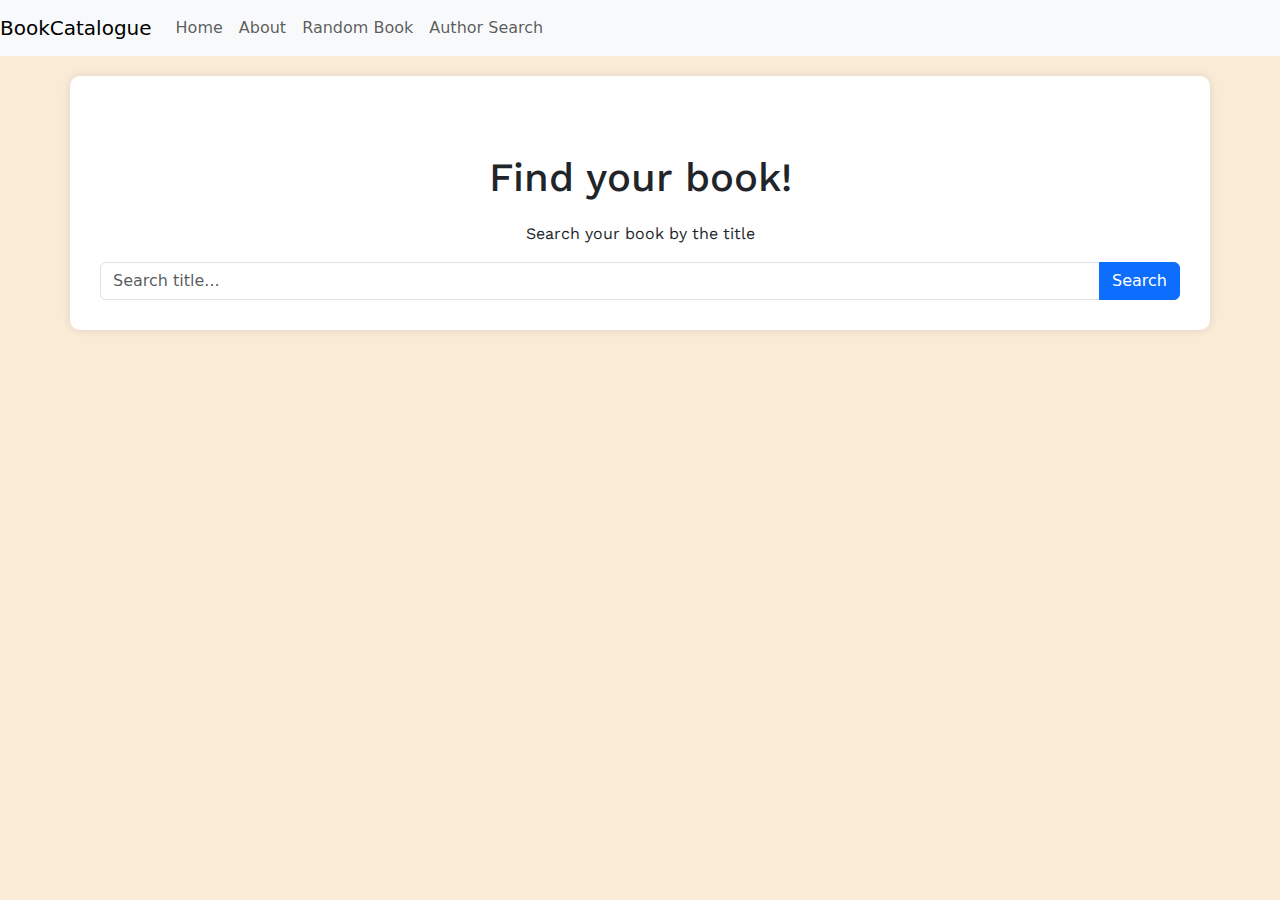
<file: book-catalogue/index.html>
<!DOCTYPE html>
<html lang="en">
  <head>
    <meta charset="UTF-8" />
    <meta name="viewport" content="width=device-width, initial-scale=1.0" />
    <link
      href="https://cdn.jsdelivr.net/npm/bootstrap@5.3.3/dist/css/bootstrap.min.css"
      rel="stylesheet"
      integrity="sha384-QWTKZyjpPEjISv5WaRU9OFeRpok6YctnYmDr5pNlyT2bRjXh0JMhjY6hW+ALEwIH"
      crossorigin="anonymous"
    />
    <script src="https://cdn.jsdelivr.net/npm/bootstrap@5.3.0-alpha1/dist/js/bootstrap.bundle.min.js"></script>
    <title>Book Finder</title>
  </head>
  <body>
    <nav class="navbar navbar-expand-lg navbar-light bg-light">
      <a class="navbar-brand" href="#">BookCatalogue</a>
      <button
        class="navbar-toggler"
        type="button"
        data-bs-toggle="collapse"
        data-bs-target="#navbarSupportedContent"
        aria-controls="navbarSupportedContent"
        aria-expanded="false"
        aria-label="Toggle navigation"
      >
        <span class="navbar-toggler-icon"></span>
      </button>

      <div class="collapse navbar-collapse" id="navbarSupportedContent">
        <ul class="navbar-nav mr-auto">
          <li class="nav-item active">
            <a class="nav-link" href="./index.html">Home</a>
          </li>
          <li class="nav-item">
            <a class="nav-link" href="./public/about.html">About</a>
          </li>
          <li class="nav-item">
            <a class="nav-link" href="./public/random.html">Random Book</a>
          </li>
          <li class="nav-item">
            <a class="nav-link" href="./public/author.html">Author Search</a>
          </li>
        </ul>
      </div>
    </nav>

    <div class="container">
      <h1 id="title" class="text-center mt-5">Find your book!</h1>
      <p class="text-center">Search your book by the title</p>
      <div class="row">
        <div id="input" class="input-group mx-auto col-lg-6 col-md-8 col-sm-12">
          <input
            id="search-box"
            type="text"
            class="form-control"
            placeholder="Search title..."
          />
          <button id="search" class="btn btn-primary" onclick="">Search</button>
        </div>
      </div>
      </div>
      <div class="book-list">
        <h2 class="text-text text-center mt-2">Search Results</h2>
        <div id="list-output">
          <div class="row">
            <!--Card-->
          </div>
        </div>
      </div>
    </div>

    <!--JQuery integration-->
    <script src="https://code.jquery.com/jquery-3.6.0.min.js"></script>

    <!--CSS-->
    <link rel="stylesheet" type="text/css" href="./style.css" />
    <link
      href="https://fonts.googleapis.com/css2?family=Work+Sans:ital,wght@0,100..900;1,100..900&display=swap"
      rel="stylesheet"
    />

    <!--Google fonts used-->
    <link rel="preconnect" href="https://fonts.googleapis.com" />
    <link rel="preconnect" href="https://fonts.gstatic.com" crossorigin />

    <!--Scripts-->
    <script src="./app.js"></script>
  </body>
</html>
</file>
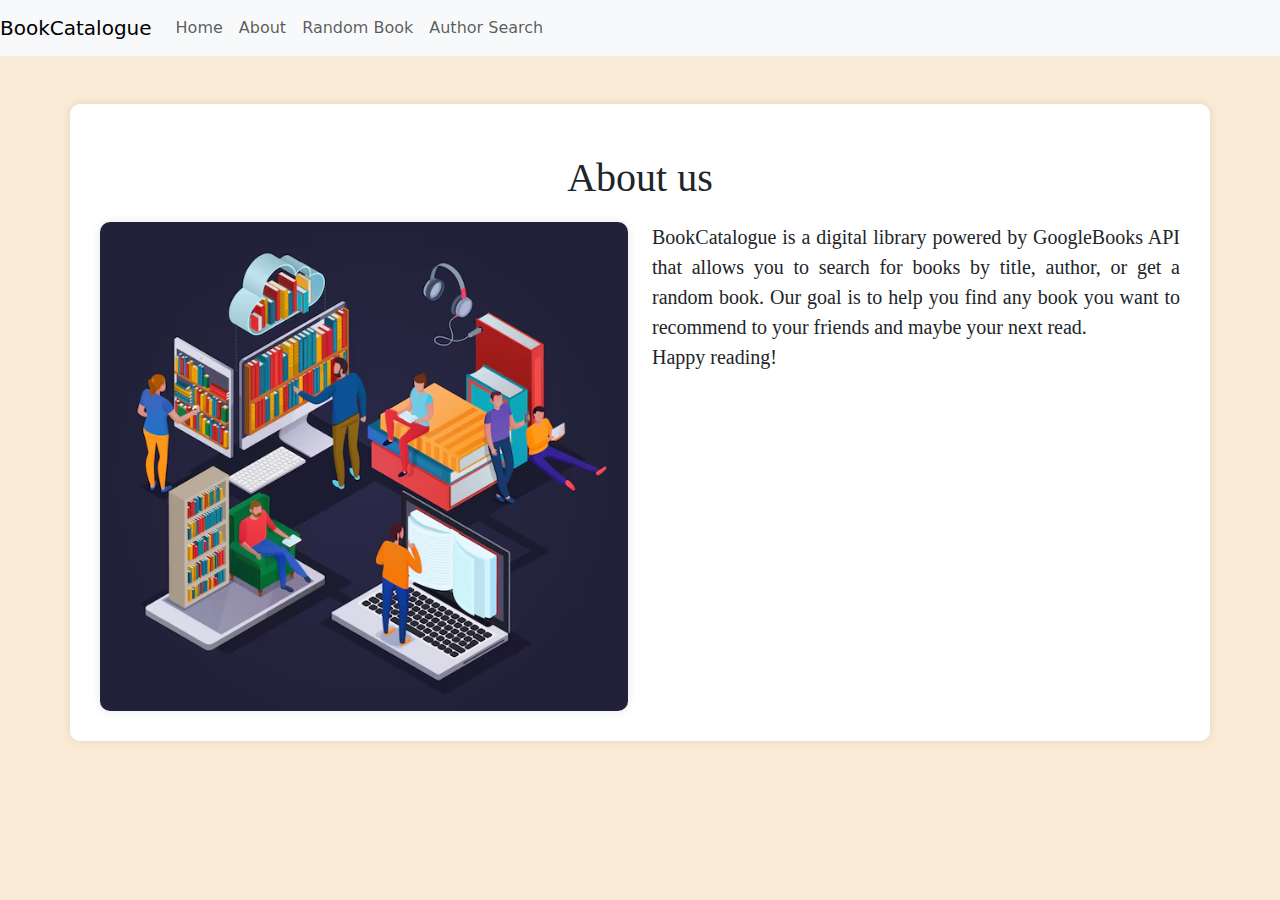
<file: book-catalogue/public/about.html>
<!DOCTYPE html>
<html lang="en">
<head>
    <meta charset="UTF-8">
    <meta name="viewport" content="width=device-width, initial-scale=1.0">
    <link href="https://cdn.jsdelivr.net/npm/bootstrap@5.3.3/dist/css/bootstrap.min.css" 
          rel="stylesheet" 
          integrity="sha384-QWTKZyjpPEjISv5WaRU9OFeRpok6YctnYmDr5pNlyT2bRjXh0JMhjY6hW+ALEwIH" 
          crossorigin="anonymous">
      <script src="https://cdn.jsdelivr.net/npm/bootstrap@5.3.0-alpha1/dist/js/bootstrap.bundle.min.js"></script>
    <title>About</title>
</head>
<body>
    <nav class="navbar navbar-expand-lg navbar-light bg-light">
        <a class="navbar-brand" href="#">BookCatalogue</a>
        <button class="navbar-toggler" type="button" data-bs-toggle="collapse" data-bs-target="#navbarSupportedContent" aria-controls="navbarSupportedContent" aria-expanded="false" aria-label="Toggle navigation">
          <span class="navbar-toggler-icon"></span>
        </button>
      
        <div class="collapse navbar-collapse" id="navbarSupportedContent">
          <ul class="navbar-nav mr-auto">
            <li class="nav-item">
              <a class="nav-link" href="../index.html">Home</a>
            </li>
            <li class="nav-item active">
              <a class="nav-link" href="./about.html">About</a>
            </li>
            <li class="nav-item">
              <a class="nav-link" href="./random.html">Random Book</a>
            </li>
            <li class="nav-item">
                <a class="nav-link" href="./author.html">Author Search</a>
              </li>
          </ul>
        </div>
    </nav>
    <div class="container mt-5">
      <h1 id="title" class="text-center">About us</h1>
        <div class="row">
          <div class="col-md-6">
            <img id="intro-img" src="../assets/images/about-us.png" alt="Digital Library"></img>
          </div>
          <div class="col-md-6">
            <p id="intro-paragraph">
              BookCatalogue is a digital library powered by GoogleBooks API that allows you to search for books by title, author, or get a random book.  
              Our goal is to help you find any book you want to recommend to your friends and maybe your next read.
              </br>
              Happy reading!
            </p>
          </div>
        </div>
    </div>

    <!--CSS-->
    <link rel="stylesheet" type="text/css" href="../style.css">
    <!--Google fonts used-->
    <link rel="preconnect" href="https://fonts.googleapis.com" />
    <link rel="preconnect" href="https://fonts.gstatic.com" crossorigin />
</body>
</html>
</file>
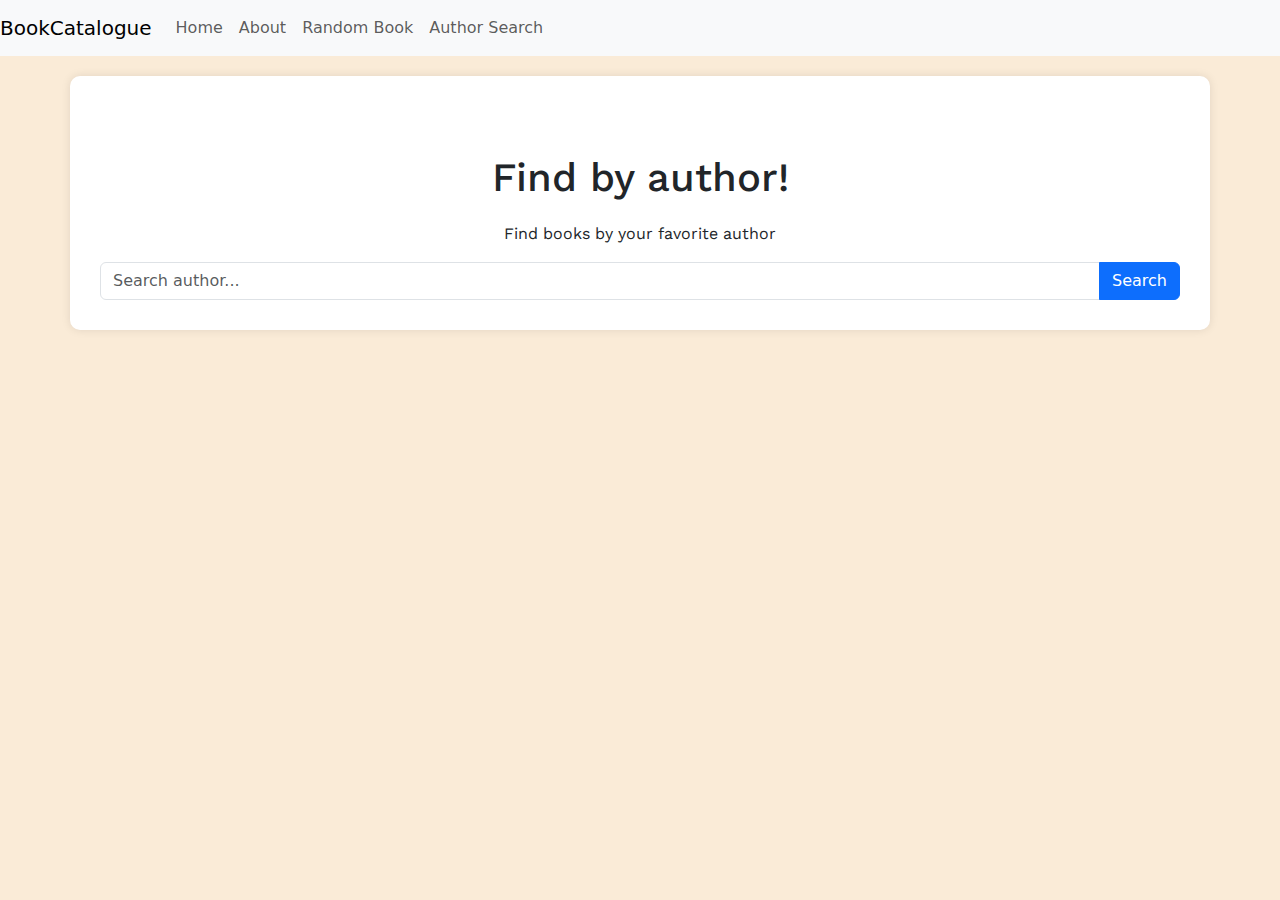
<file: book-catalogue/public/author.html>
<!DOCTYPE html>
<html lang="en">
<head>
    <meta charset="UTF-8">
    <meta name="viewport" content="width=device-width, initial-scale=1.0">
    <link href="https://cdn.jsdelivr.net/npm/bootstrap@5.3.3/dist/css/bootstrap.min.css" 
          rel="stylesheet" 
          integrity="sha384-QWTKZyjpPEjISv5WaRU9OFeRpok6YctnYmDr5pNlyT2bRjXh0JMhjY6hW+ALEwIH" 
          crossorigin="anonymous">
      <script src="https://cdn.jsdelivr.net/npm/bootstrap@5.3.0-alpha1/dist/js/bootstrap.bundle.min.js"></script>
    <title>Search By Author</title>
</head>
<body>
    <nav class="navbar navbar-expand-lg navbar-light bg-light">
        <a class="navbar-brand" href="#">BookCatalogue</a>
        <button class="navbar-toggler" type="button" data-bs-toggle="collapse" data-bs-target="#navbarSupportedContent" aria-controls="navbarSupportedContent" aria-expanded="false" aria-label="Toggle navigation">
            <span class="navbar-toggler-icon"></span>
        </button>
      
        <div class="collapse navbar-collapse" id="navbarSupportedContent">
          <ul class="navbar-nav mr-auto">
            <li class="nav-item">
              <a class="nav-link" href="../index.html">Home</a>
            </li>
            <li class="nav-item">
              <a class="nav-link" href="./about.html">About</a>
            </li>
            <li class="nav-item">
              <a class="nav-link" href="./random.html">Random Book</a>
            </li>
            <li class="nav-item active">
                <a class="nav-link" href="./author.html">Author Search</a>
              </li>
          </ul>
        </div>
    </nav>

    <div class="container">
      <h1 id="title" class="text-center mt-5">Find by author!</h1>
      <p class="text-center">Find books by your favorite author</p>
      <div class="row">
        <div id="input" class="input-group mx-auto col-lg-6 col-md-8 col-sm-12">
          <input
            id="search-box"
            type="text"
            class="form-control"
            placeholder="Search author..."
          />
          <button id="author-search" class="btn btn-primary" onclick="">Search</button>
        </div>
      </div>
      </div>
      <div class="book-list">
        <h2 class="text-text text-center mt-2">Search Results</h2>
        <div id="list-output">
          <div class="row">
            <!--Card-->
          </div>
        </div>
      </div>
    </div>

    <!--CSS-->
    <link rel="stylesheet" type="text/css" href="../style.css" />
    <link
      href="https://fonts.googleapis.com/css2?family=Work+Sans:ital,wght@0,100..900;1,100..900&display=swap"
      rel="stylesheet"
    />
    <!--Scripts-->
    <script src="https://code.jquery.com/jquery-3.6.0.min.js"></script>
    <script src="../app.js"></script>
    <!--Google fonts used-->
    <link rel="preconnect" href="https://fonts.googleapis.com" />
    <link rel="preconnect" href="https://fonts.gstatic.com" crossorigin />
</body>
</html>
</file>
<file: book-catalogue/style.css>
body {
    /* background-image: url("./assets/images/background.png"); */
    background-color: antiquewhite;
    height: 100%;
    background-position: center;
    background-repeat: space repeat;
    background-size: stretch;
}

h1,h2,p{
    font-family: work sans;
}

#header{
    font-size: 3rem;
}

#title{
    margin-top: 20px;
    margin-bottom: 20px;
}

#intro-img{
    width: 100%;
    height: 100%;
    border-radius: 10px;
    box-shadow: 0 0 10px rgba(0, 0, 0, 0.1);
}

#intro-paragraph{
    text-align: justify;
    font-size: 20px;
}

.book-list{
    border-radius: 10px;
    padding: 20px;
    margin-top: 30px;
    width: 80%;
    max-width: 1200px;
    visibility: hidden;
    margin-left: auto;
    margin-right: auto;
    text-align: center;
    box-sizing: border-box;
}

.container{
    background-color: white;
    border-radius: 10px;
    padding: 30px;
    margin-top: 20px;
    box-shadow: 0 0 10px rgba(0, 0, 0, 0.1);
    height:100%;
}

.card{
    background-color: white;
    height: 100%;
    width: 100% ;
    border-radius: 10px;
    padding: 20px;
    margin: 20px;
    box-shadow: 0 0 10px rgba(0, 0, 0, 0.1);
}
</file>
